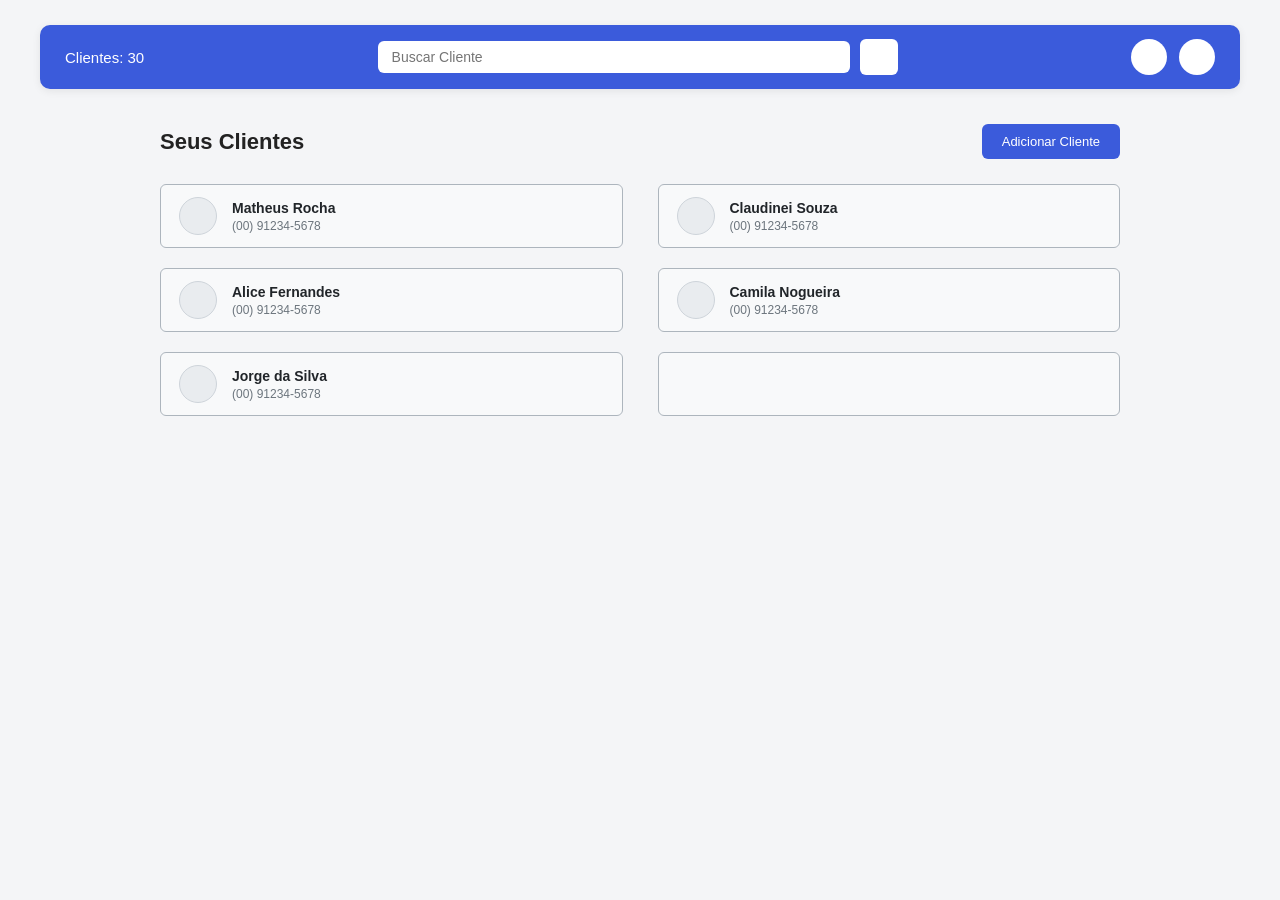
<file: html/clientes.html>
<!DOCTYPE html>
<html lang="pt-BR">
<head>
  <meta charset="UTF-8">
  <meta name="viewport" content="width=device-width, initial-scale=1.0">
  <title>Digital Market - Clientes</title>
  <link rel="stylesheet" href="">
  <style>
    * {
      margin: 0;
      padding: 0;
      box-sizing: border-box;
      font-family: 'Segoe UI', Tahoma, Geneva, Verdana, sans-serif;
    }

    body {
      display: flex;
      min-height: 100vh;
      background-color: #f4f5f7;
    }

    /* ================= CONTEÚDO PRINCIPAL ================= */
    .main-wrapper {
      flex: 1;
      padding: 25px 40px;
      display: flex;
      flex-direction: column;
    }

    /* Barra Superior Azul */
    .topbar {
      background-color: #3b5bdb;
      color: #ffffff;
      padding: 14px 25px;
      border-radius: 10px;
      display: flex;
      align-items: center;
      justify-content: space-between;
      margin-bottom: 35px;
      box-shadow: 0 2px 8px rgba(0, 0, 0, 0.08);
    }

    .client-count {
      font-size: 15px;
      font-weight: 500;
    }

    .search-group {
      display: flex;
      align-items: center;
      gap: 10px;
      flex: 0 1 520px;
    }

    .search-box {
      background-color: #ffffff;
      border-radius: 6px;
      display: flex;
      align-items: center;
      padding: 8px 14px;
      flex: 1;
    }

    .search-box input {
      border: none;
      outline: none;
      width: 100%;
      font-size: 14px;
      color: #333;
    }

    .search-box i {
      color: #666;
    }

    .filter-btn {
      background-color: #ffffff;
      color: #3b5bdb;
      border: none;
      width: 38px;
      height: 36px;
      border-radius: 6px;
      cursor: pointer;
      display: flex;
      align-items: center;
      justify-content: center;
      font-size: 15px;
    }

    .topbar-actions {
      display: flex;
      align-items: center;
      gap: 12px;
    }

    .icon-circle {
      width: 36px;
      height: 36px;
      background-color: #ffffff;
      color: #333;
      border-radius: 50%;
      display: flex;
      align-items: center;
      justify-content: center;
      cursor: pointer;
      font-size: 15px;
    }

    /* Área de Conteúdo Central */
    .content-area {
      max-width: 960px;
      width: 100%;
      margin: 0 auto;
    }

    .section-header {
      display: flex;
      justify-content: space-between;
      align-items: center;
      margin-bottom: 25px;
    }

    .section-header h1 {
      font-size: 22px;
      color: #222;
      font-weight: 600;
    }

    .btn-add {
      background-color: #3b5bdb;
      color: #ffffff;
      border: none;
      padding: 10px 20px;
      border-radius: 6px;
      font-size: 13px;
      font-weight: 500;
      cursor: pointer;
      transition: 0.2s;
    }

    .btn-add:hover {
      background-color: #2f49b8;
    }

    /* Grid de Clientes (2 colunas) */
    .clients-grid {
      display: grid;
      grid-template-columns: repeat(2, 1fr);
      gap: 20px 35px;
    }

    .client-card {
      background-color: #f8f9fa;
      border: 1px solid #adb5bd;
      border-radius: 6px;
      padding: 12px 18px;
      display: flex;
      align-items: center;
      justify-content: space-between;
      cursor: pointer;
      transition: 0.2s;
    }

    .client-card:hover {
      background-color: #ffffff;
      border-color: #3b5bdb;
      box-shadow: 0 2px 6px rgba(0, 0, 0, 0.06);
    }

    .client-info {
      display: flex;
      align-items: center;
      gap: 15px;
    }

    .client-avatar {
      width: 38px;
      height: 38px;
      border-radius: 50%;
      background-color: #e9ecef;
      border: 1px solid #ced4da;
      display: flex;
      align-items: center;
      justify-content: center;
      color: #333;
      font-size: 18px;
    }

    .client-details h3 {
      font-size: 14px;
      color: #212529;
      font-weight: 600;
      margin-bottom: 3px;
    }

    .client-details p {
      font-size: 12px;
      color: #6c757d;
    }

    .card-arrow {
      color: #495057;
      padding-left: 15px;
      border-left: 1px solid #dee2e6;
      font-size: 13px;
    }

    /* Responsividade para telas menores */
    @media (max-width: 850px) {
      .clients-grid {
        grid-template-columns: 1fr;
      }
      .topbar {
        flex-wrap: wrap;
        gap: 15px;
      }
    }
  </style>
</head>
<body>

  
  <!-- Conteúdo Principal -->
  <main class="main-wrapper">
    <!-- Barra Superior -->
    <header class="topbar">
      <span class="client-count">Clientes: 30</span>

      <div class="search-group">
        <div class="search-box">
          <input type="text" placeholder="Buscar Cliente">
          <i class="fa-solid fa-magnifying-glass"></i>
        </div>
        <button class="filter-btn" title="Filtrar">
          <i class="fa-solid fa-filter"></i>
        </button>
      </div>

      <div class="topbar-actions">
        <div class="icon-circle" title="Perfil">
          <i class="fa-solid fa-user"></i>
        </div>
        <div class="icon-circle" title="Notificações">
          <i class="fa-regular fa-bell"></i>
        </div>
      </div>
    </header>

    <!-- Lista de Clientes -->
    <section class="content-area">
      <div class="section-header">
        <h1>Seus Clientes</h1>
        <button class="btn-add">Adicionar Cliente</button>
      </div>

      <div class="clients-grid">
        <!-- Card 1 -->
        <div class="client-card">
          <div class="client-info">
            <div class="client-avatar"><i class="fa-solid fa-user-tie"></i></div>
            <div class="client-details">
              <h3>Matheus Rocha</h3>
              <p>(00) 91234-5678</p>
            </div>
          </div>
          <div class="card-arrow"><i class="fa-solid fa-chevron-right"></i></div>
        </div>

        <!-- Card 2 -->
        <div class="client-card">
          <div class="client-info">
            <div class="client-avatar"><i class="fa-solid fa-user"></i></div>
            <div class="client-details">
              <h3>Claudinei Souza</h3>
              <p>(00) 91234-5678</p>
            </div>
          </div>
          <div class="card-arrow"><i class="fa-solid fa-chevron-right"></i></div>
        </div>

        <!-- Card 3 -->
        <div class="client-card">
          <div class="client-info">
            <div class="client-avatar"><i class="fa-solid fa-user-nurse"></i></div>
            <div class="client-details">
              <h3>Alice Fernandes</h3>
              <p>(00) 91234-5678</p>
            </div>
          </div>
          <div class="card-arrow"><i class="fa-solid fa-chevron-right"></i></div>
        </div>

        <!-- Card 4 -->
        <div class="client-card">
          <div class="client-info">
            <div class="client-avatar"><i class="fa-solid fa-user"></i></div>
            <div class="client-details">
              <h3>Camila Nogueira</h3>
              <p>(00) 91234-5678</p>
            </div>
          </div>
          <div class="card-arrow"><i class="fa-solid fa-chevron-right"></i></div>
        </div>

        <!-- Card 5 -->
        <div class="client-card">
          <div class="client-info">
            <div class="client-avatar"><i class="fa-solid fa-user"></i></div>
            <div class="client-details">
              <h3>Jorge da Silva</h3>
              <p>(00) 91234-5678</p>
            </div>
          </div>
          <div class="card-arrow"><i class="fa-solid fa-chevron-right"></i></div>
        </div>

        <!-- Card 6 -->
        <div class="client-card">
          <div class="client-info">
</file>
